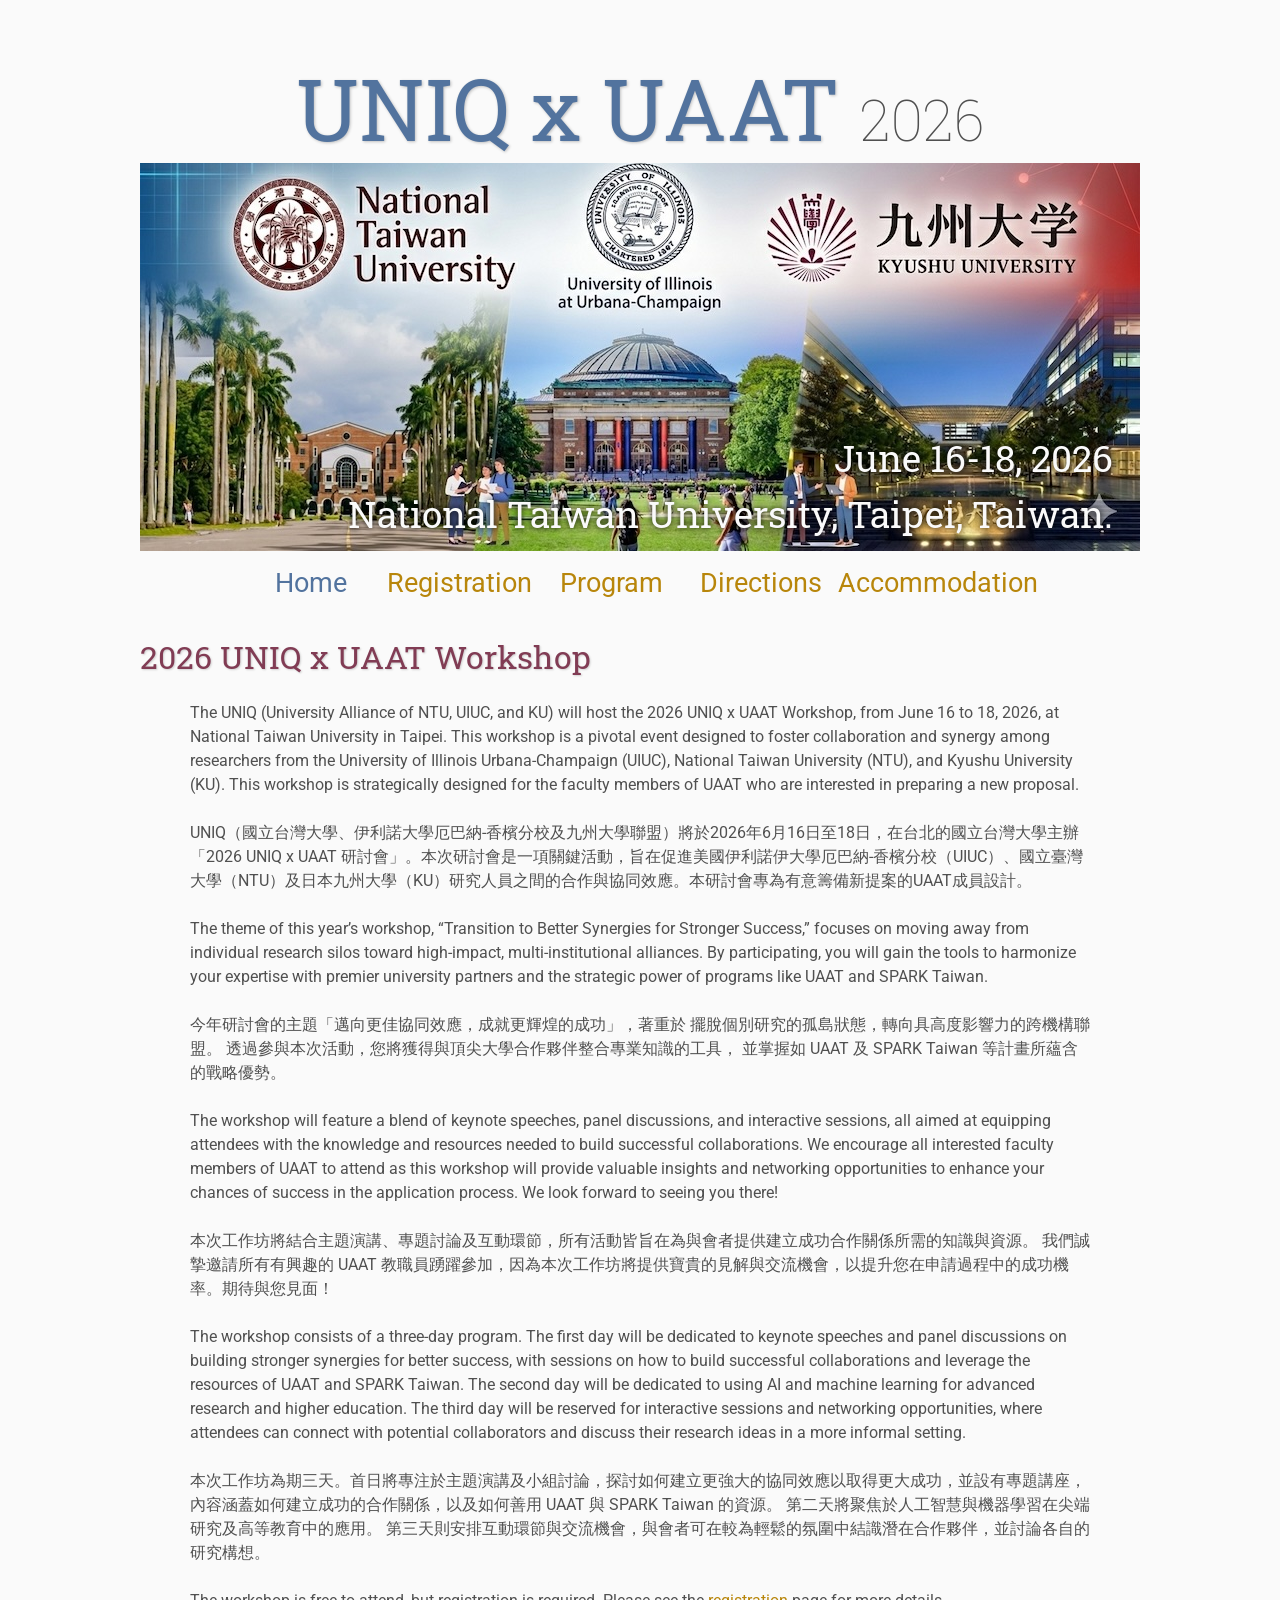
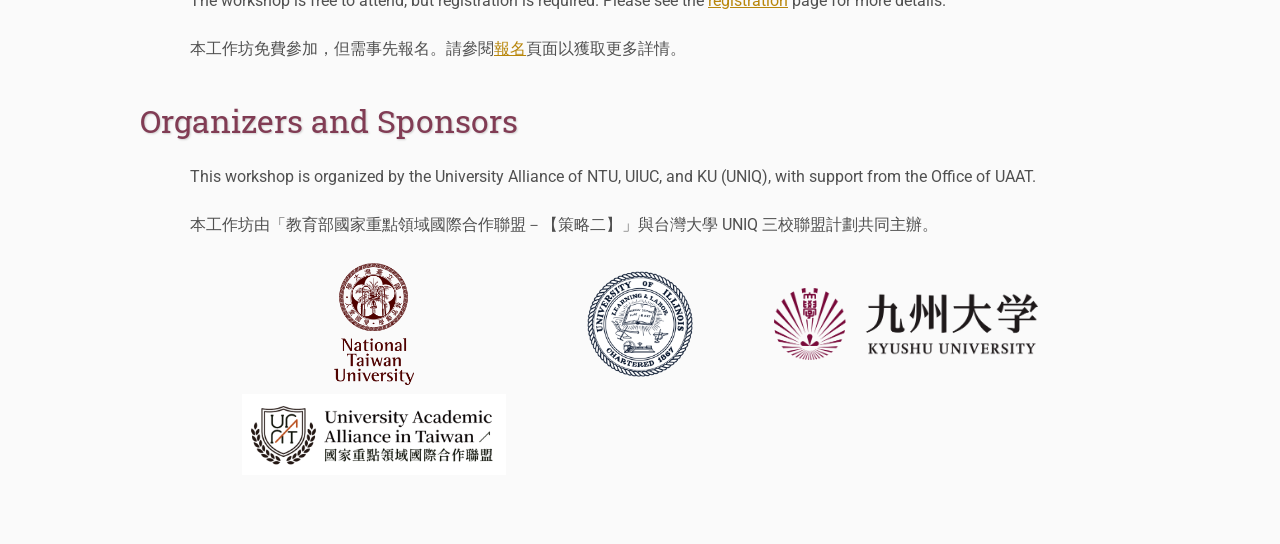
<file: index.html>
<!DOCTYPE html>
<html lang='en'>

<head>
    <base href=".">
    <link rel="shortcut icon" type="image/png" href="assets/favicon.png"/>
    <link rel="stylesheet" type="text/css" media="all" href="assets/main.css"/>
    <meta name="description" content="Conference">
    <meta name="resource-type" content="document">
    <meta name="distribution" content="global">
    <meta name="KeyWords" content="Conference">
    <title>2026 UNIQ x UAAT Workshop</title>
</head>

<body>

    <div class="banner">
        <img src="assets/banner.jpg" alt="Conference Banner">
        <div class="top-left">
            <span class="title2">UNIQ x UAAT</span> <span class="year">2026</span>
        </div>
        <div class="bottom-right">
            June 16-18, 2026 <br> National Taiwan University, Taipei, Taiwan.
        </div>
    </div>

    <table class="navigation">
        <tr>
            <td class="navigation">
                <a class="current" title="2026 UNIQ x UAAT Home Page" href=".">Home</a>
            </td>
            <td class="navigation">
                <a title="Register for the Workshop" href="registration">Registration</a>
            </td>
            <td class="navigation">
                <a title="Workshop Program" href="program">Program</a> 
            </td>
            <td class="navigation">
                <a title="Directions to the Workshop site" href="directions">Directions</a>
            </td>
            <td class="navigation">
                <a title="Conference Accommodation" href="accommodation">Accommodation</a>
            </td>
        </tr>
    </table>

    <h2>2026 UNIQ x UAAT Workshop</h2>
    <p>
        The UNIQ (University Alliance of NTU, UIUC, and KU) will host the 2026 UNIQ x UAAT Workshop, from 
        June 16 to 18, 2026, at National Taiwan University in Taipei. This workshop is a pivotal event designed to 
        foster collaboration and synergy among researchers from the University of Illinois Urbana-Champaign (UIUC), National Taiwan University (NTU), and Kyushu University (KU).
        This workshop is strategically designed for the faculty members of UAAT who are interested in preparing a new proposal. 
    <p>
        
    <p>
        UNIQ（國立台灣大學、伊利諾大學厄巴納-香檳分校及九州大學聯盟）將於2026年6月16日至18日，在台北的國立台灣大學主辦「2026 UNIQ x UAAT 研討會」。本次研討會是一項關鍵活動，旨在促進美國伊利諾伊大學厄巴納-香檳分校（UIUC）、國立臺灣大學（NTU）及日本九州大學（KU）研究人員之間的合作與協同效應。本研討會專為有意籌備新提案的UAAT成員設計。
    <p>

    <p>
        The theme of this year’s workshop, “Transition to Better Synergies for Stronger Success,” focuses on moving 
        away from individual research silos toward high-impact, multi-institutional alliances. 
        By participating, you will gain the tools to harmonize your expertise with premier university partners 
        and the strategic power of programs like UAAT and SPARK Taiwan.
    </p>

    <p>
        今年研討會的主題「邁向更佳協同效應，成就更輝煌的成功」，著重於
        擺脫個別研究的孤島狀態，轉向具高度影響力的跨機構聯盟。
        透過參與本次活動，您將獲得與頂尖大學合作夥伴整合專業知識的工具，
        並掌握如 UAAT 及 SPARK Taiwan 等計畫所蘊含的戰略優勢。
    </p>
    <p>
        The workshop will feature a blend of keynote speeches, panel discussions, and interactive sessions, all aimed 
        at equipping attendees with the knowledge and resources needed to build successful collaborations.
        We encourage all interested faculty members of UAAT to attend as this workshop will provide valuable insights and networking opportunities to 
        enhance your chances of success in the application process. We look forward to seeing you there!
    </p>

    <p>
        
        本次工作坊將結合主題演講、專題討論及互動環節，所有活動皆旨在為與會者提供建立成功合作關係所需的知識與資源。
        我們誠摯邀請所有有興趣的 UAAT 教職員踴躍參加，因為本次工作坊將提供寶貴的見解與交流機會，以提升您在申請過程中的成功機率。期待與您見面！
    </p>
    <p>
        The workshop consists of a three-day program. The first day will be dedicated to keynote speeches and panel 
        discussions on building stronger synergies for better success, with sessions on how to build successful collaborations and leverage the resources of UAAT and SPARK Taiwan. 
        The second day will be dedicated to using AI and machine learning for advanced research and higher education. 
        The third day will be reserved for interactive sessions and networking opportunities, where attendees can connect with potential collaborators and discuss their research ideas in a more informal setting.
    </p>

    <p>
       
        本次工作坊為期三天。首日將專注於主題演講及小組討論，探討如何建立更強大的協同效應以取得更大成功，並設有專題講座，內容涵蓋如何建立成功的合作關係，以及如何善用 UAAT 與 SPARK Taiwan 的資源。
        第二天將聚焦於人工智慧與機器學習在尖端研究及高等教育中的應用。
        第三天則安排互動環節與交流機會，與會者可在較為輕鬆的氛圍中結識潛在合作夥伴，並討論各自的研究構想。

    </p>
        
    <p>
        The workshop is free to attend, but registration is required. Please see the <a title="Register for the Workshop" href="registration">registration</a> page for more details.
    </p>

    <p>
        本工作坊免費參加，但需事先報名。請參閱<a title="報名參加工作坊" href="registration">報名</a>頁面以獲取更多詳情。
    </p>
    <h2>Organizers and Sponsors</h2>
    <p>
        This workshop is organized by the University Alliance of NTU, UIUC, and KU (UNIQ), with support from the Office of UAAT. 
    </p>
    <p>
        本工作坊由「教育部國家重點領域國際合作聯盟－【策略二】」與台灣大學  UNIQ 三校聯盟計劃共同主辦。
    </p>
    <table class="sponsors">
        <tr>
            <td class="sponsor">
                <a href="http://www.ntu.edu.tw/">
                    <img src="assets/ntu_logo.png" alt="National Taiwan University" style="width: 30%">
                </a>
            </td>
            <td class="sponsor">
                <a href="http://www.illinois.edu/">
                    <img src="assets/University_of_Illinois_seal.png" alt="University_of_Illinois" style="width: 40%">
                </a>
            </td>
            <td class="sponsor">
                <a href="http://www.kyushu-u.ac.jp/">
                    <img src="assets/Kyushu_University_logo.png" alt="Kyushu University">
                </a>
            </td>
        </tr>        
        <tr>
            <td class="sponsor">
                <a href="https://uaat.ntu.edu.tw/">
                    <img src="assets/UAAT_logo.png" alt="University Academic Alliance in Taiwan" style="width: 100%">
                </a>
            </td>
        </tr>
    </table>
</body>
</html>
</file>
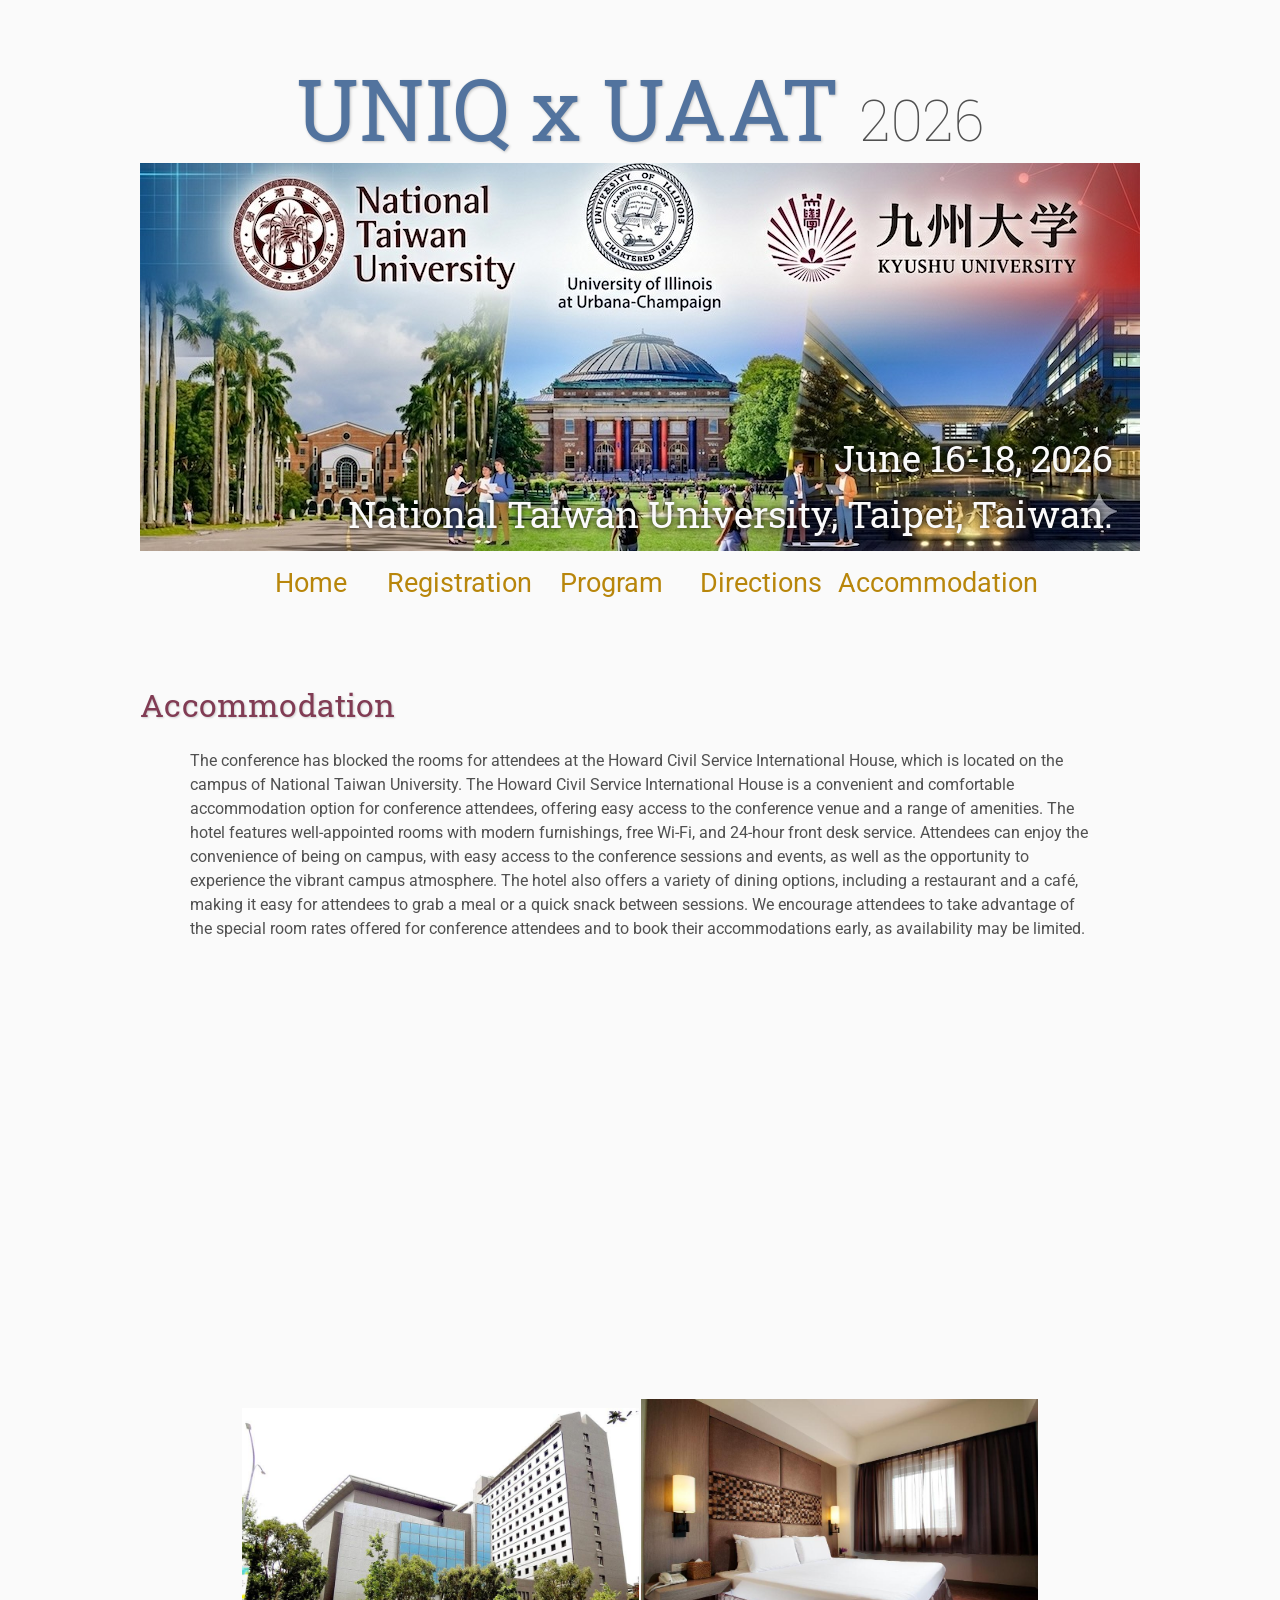
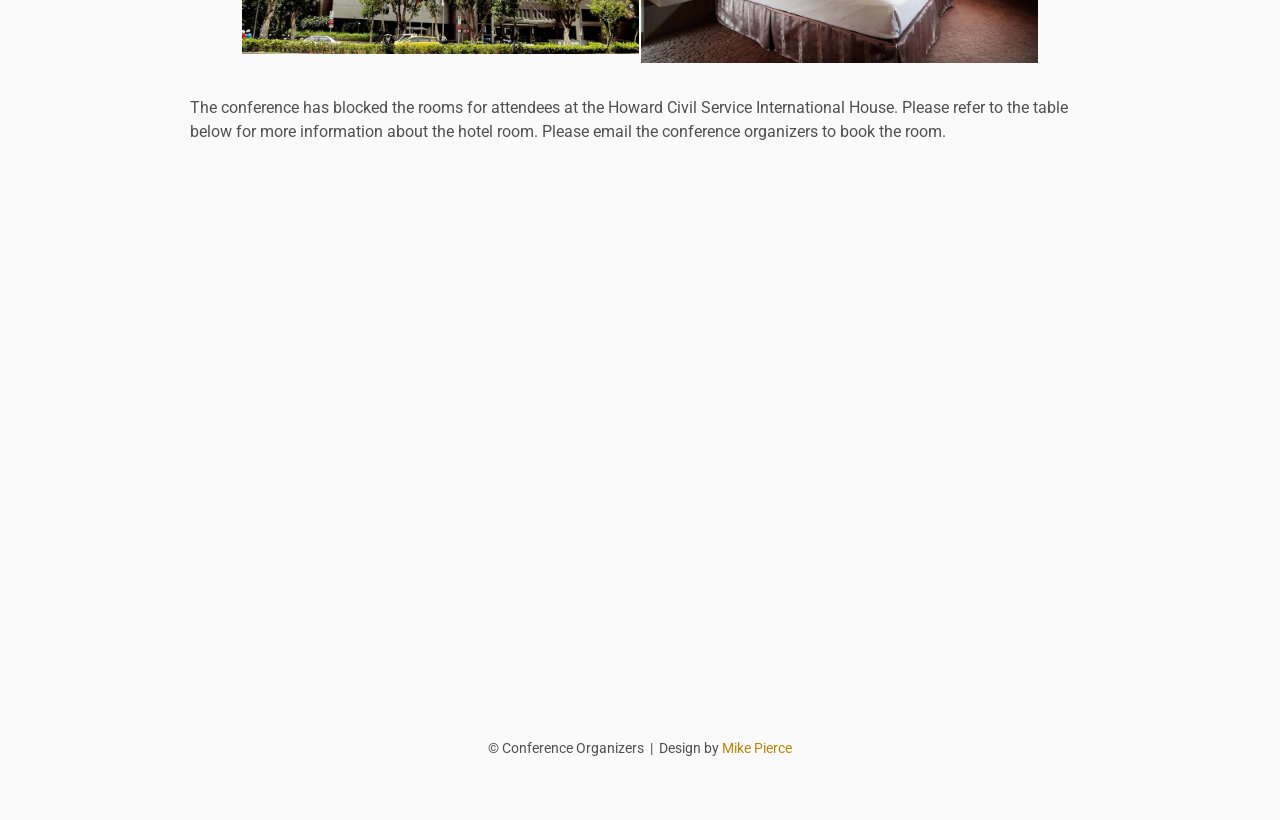
<file: accommodation/index.html>
<!DOCTYPE html>
<html lang='en'>

<head>
    <base href="..">
    <link rel="shortcut icon" type="image/png" href="assets/favicon.png"/>
    <link rel="stylesheet" type="text/css" media="all" href="assets/main.css"/>
    <meta name="description" content="Conference">
    <meta name="resource-type" content="document">
    <meta name="distribution" content="global">
    <meta name="KeyWords" content="Conference">
    <title>2026 UNIQ x UAAT Workshop - Accommodation</title>
</head>

<body>

   <div class="banner">
        <img src="assets/banner.jpg" alt="Conference Banner">
        <div class="top-left">
            <span class="title2">UNIQ x UAAT</span> <span class="year">2026</span>
        </div>
        <div class="bottom-right">
            June 16-18, 2026 <br> National Taiwan University, Taipei, Taiwan.
        </div>
    </div>


    <table class="navigation">
        <tr>
            <td class="navigation">
                <a title="Conference Home Page" href=".">Home</a>
            </td>
            <td class="navigation">
                <a title="Register for the Conference" href="registration">Registration</a>
            </td>
            <td class="navigation">
                <a title="Conference Program" href="program">Program</a> 
            </td>
            <td class="navigation">
                <a title="Directions to the Conference" href="directions">Directions</a>
            </td>
            <td class="navigation">
                <a title="Conference Accommodation" href="accommodation">Accommodation</a>
            </td>
        </tr>
    </table>

    <br>

    <p>


    <h2>Accommodation</h2>
    <p>
        The conference has blocked the rooms for attendees at the Howard Civil Service International House, which is located on the campus of National Taiwan University.
        The Howard Civil Service International House is a convenient and comfortable accommodation option for conference attendees, offering easy access to the conference venue and a range of amenities. 
        The hotel features well-appointed rooms with modern furnishings, free Wi-Fi, and 24-hour front desk service. 
        Attendees can enjoy the convenience of being on campus, with easy access to the conference sessions and events, as well as the opportunity to experience the vibrant campus atmosphere. 
        The hotel also offers a variety of dining options, including a restaurant and a café, making it easy for attendees to grab a meal or a quick snack between sessions. 
        We encourage attendees to take advantage of the special room rates offered for conference attendees and to book their accommodations early, as availability may be limited. 
    </p>

    <iframe class="directions" src="https://www.google.com/maps/embed?pb=!1m18!1m12!1m3!1d3615.305156520535!2d121.53421809999998!3d25.023716099999998!2m3!1f0!2f0!3f0!3m2!1i1024!2i768!4f13.1!3m3!1m2!1s0x3442a9887ff09895%3A0xcf121b78ea5b7bfd!2z56aP6I-v5ZyL6Zqb5paH5pWZ5pyD6aSo!5e0!3m2!1szh-TW!2stw!4v1778940908420!5m2!1szh-TW!2stw" width="600" height="450" style="border:0;" allowfullscreen="" loading="lazy" referrerpolicy="no-referrer-when-downgrade"></iframe>

    <table class="flyers">
        <tr>
            <td class="flyer">
                    <img src="assets/Howard_1.jpg" alt="Howard Civil Service International House" style="width:100%">
            </td>
            <td class="flyer">
                    <img src="assets/Howard_2.jpg" alt="Howard Civil Service International House" style="width:100%">
            </td>
        </tr>
    </table>

    <p>
    The conference has blocked the rooms for attendees at the Howard Civil Service International House. Please refer to the table below for more information about the hotel room. Please email the conference organizers to book the room. 
    </p>
    
    <iframe class="directions" src="https://docs.google.com/document/d/e/2PACX-1vTKggRds2ka4g0dKmS15y7DX38nv4GsvdpCcKJmmxhB4NbbA465M-Kvm49sZ1m7oE8Tn9Gc4-uc2URp/pub?embedded=true"></iframe>
    <footer>
        &copy; Conference Organizers
        &nbsp;|&nbsp; Design by <a href="https://github.com/mikepierce">Mike Pierce</a>
    </footer>

</body>
</html>
</file>
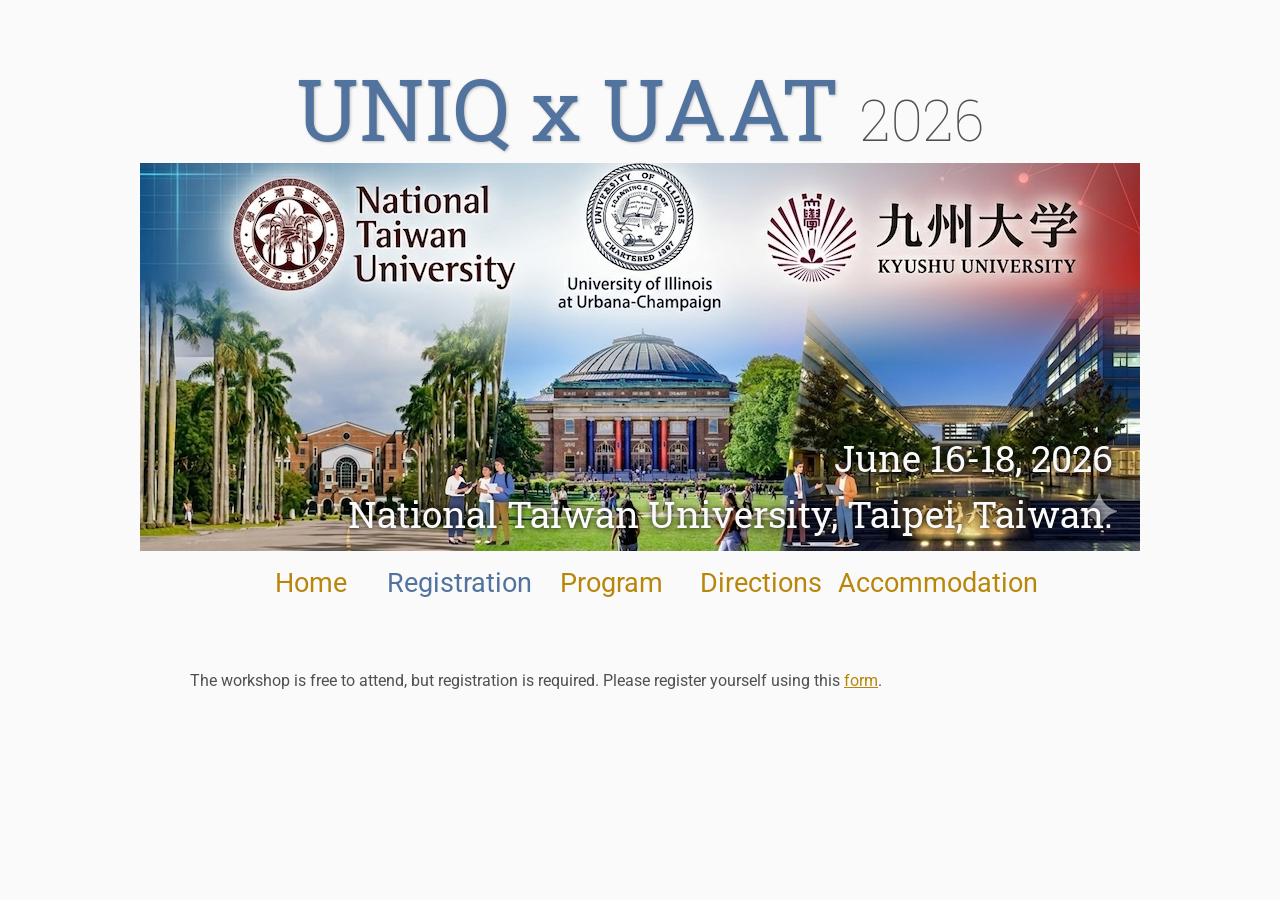
<file: registration/index.html>
<!DOCTYPE html>
<html lang='en'>

<head>
    <base href="..">
    <link rel="shortcut icon" type="image/png" href="assets/favicon.png"/>
    <link rel="stylesheet" type="text/css" media="all" href="assets/main.css"/>
    <meta name="resource-type" content="document">
    <meta name="distribution" content="global">
    <meta name="KeyWords" content="Conference">
    <title>2026 UNIQ x UAAT Workshop - Registration </title>
</head>

<body>

   <div class="banner">
        <img src="assets/banner.jpg" alt="Conference Banner">
        <div class="top-left">
            <span class="title2">UNIQ x UAAT</span> <span class="year">2026</span>
        </div>
        <div class="bottom-right">
            June 16-18, 2026 <br> National Taiwan University, Taipei, Taiwan.
        </div>
    </div>


    <table class="navigation">
        <tr>
            <td class="navigation">
                <a title="Conference Home Page" href=".">Home</a>
            </td>
            <td class="navigation">
                <a class="current" title="Register for the Conference" href="registration">Registration</a>
            </td>
            <td class="navigation">
                <a title="Conference Program" href="program">Program</a> 
            </td>
            <td class="navigation">
                <a title="Directions to the Conference" href="directions">Directions</a>
            </td>
            <td class="navigation">
                <a title="Conference Accommodation" href="accommodation">Accommodation</a>
            </td>
        </tr>
    </table>

    <br>

    <p>
        The workshop is free to attend, but registration is required. Please register yourself using this <a href="https://forms.gle/Ji7sqtVWVmCEnZq87" target="_blank">form</a>. 

    </p>

</body>
</html>
</file>
<file: assets/main.css>
/* main.css */

/* These are the colors and fonts used throughout the webpage.
 * I've listed them here so that a user may easily
 * do a search-and-replace for these to change the site theme.
 *   'Roboto',sans-serif; Font for the title text
 *   'Roboto-Slab',serif; Font for the body text 
 *   #fafafa; Background color of the site
 *   #505050; Foreground (text) color of the site
 *   #52739e; Navy, "Template" in the logo, current page in navigation, special titles in the Program
 *   #b2132e; Reddish, "Conference" in the logo, hover color for links
 *   #813c54; Heading color, titles in the Program
 *   #b8860b; Dark Goldenrod, color for links
 */

@import url('https://fonts.googleapis.com/css?family=Roboto%7CRoboto+Slab');

*{
    border:0;
    font:inherit;
    font-size:1em;
    margin:0;
    padding:0;
    vertical-align:baseline;
}

body{
    background-color: #fafafa;
    background-size: cover;
    background-attachment: fixed;
    color: #505050; 
    text-align:left;
    font-family:'Roboto',sans-serif;
    font-size:1em;
    line-height:1.5em;
    margin: 60px auto;
    width: 1000px;
}

a{color: #b8860b; text-decoration:none;}
a.current{color: #52739e;}
a.current:hover{color: #e82945;}
a:hover{color: #b2132e;}
a:active{color: #e82945;}
h1,h2,h3,h4{clear:left; color: #813c54; margin:1.5em 0em 1em 0em; font-family:'Roboto Slab',serif; text-shadow: 1px 1px 2px #d0d0d0;}
h1{font-size:2.67em;}
h2{font-size:2.00em;}
h3{font-size:1.67em;}
h4{font-size:1.33em;}
p{list-style:none; margin:24px auto 24px auto; padding:0px; width:900px; text-align:left;}
li a, p a {text-decoration:underline; text-decoration-color:#b8860b;}
ul{list-style:none; margin:24px auto 24px auto; padding:0px; width:800px; text-align:left;}
ul li{list-style:none; margin:0px auto 0px auto; padding:0px; text-align:left;}
i,em{font-style:italic;}
b,strong{font-weight:bold;}
sup{
    vertical-align: super;
    font-size: 0.8em;
    line-height: 0;
}
sub{
    vertical-align: sub;
    font-size: 0.8em;
    line-height: 0;
}
table{
    width: 1000px;
    margin: 12px auto 24px auto;
    float: center;
    /* UNCOMMENT THIS FOR DEBUGGING THE ALIGNMENT */
    /*border: 1px solid black;*/
}
th,td{
    text-align: left;
    /* UNCOMMENT THIS FOR DEBUGGING THE ALIGNMENT */
    /*border: 1px solid black;*/
}

/* Website Banner */
.banner {position: relative; font-family:'Roboto Slab',serif;}
.top-left {font-size:5.33em; color: #505050; background: #fafafa; text-align: center; width: 1000px; height: 67px; position: absolute; padding: 36px 0 0 0; top: 0px;}
.bottom-right {font-size:2.33em; color: #fafafa; line-height: 1.5em; width: auto; height: 100px; padding: 0px 27px 27px 0px; text-align: right; position: absolute; bottom: 0px; right: 0px; text-shadow: 0px 0px 6px #000000;}

/* Conference Title Logo */
.title1{color: #b2132e; text-shadow: 1px 1px 3px #c0c0c0;} 
.title2{color: #52739e; text-shadow: 1px 1px 3px #c0c0c0;}
.year{color: #505050; font-size:0.67em; font-weight: lighter;}

/* Navigation Links (Home, Registration, etc) */
table.navigation{width:800px;}
td.navigation{font-size:1.67em; white-space:nowrap; width:20%; text-align:center; vertical-align:middle; padding:0px 0px 0px 0px;}

/* Sponsor Images */
table.sponsors{width:800px;}
td.sponsor{white-space:nowrap; width:33%; text-align:center; vertical-align:middle; padding:0px 0px 0px 0px;}
td.sponsor img{width: 100%}

/* The Table on the Program Page */
td.room{padding: 4px 12px 4px 4px; width: 90%; vertical-align:bottom; font-size:1.67em; color: #52739e; height:32px;}
td.date{white-space:nowrap; width:130px; text-align:right; vertical-align:top; padding:4px 16px 0px 0px;}
td.title{padding: 4px 12px 4px 4px; width: 90%; vertical-align:top; font-size:1.5em; color: #813c54; height:32px; font-family:'Roboto Slab',serif; text-shadow: 1px 1px 2px #d0d0d0; }
td.title-special{padding: 4px 12px 4px 4px; width: 90%; vertical-align:top; font-size:1.67em; color: #52739e; height:32px; font-family:'Roboto Slab',serif; text-shadow: 1px 1px 2px #d0d0d0;}
td.speaker{padding: 4px 12px 4px 4px; font-style: italic; font-size:1em; max-height:999999px}
td.abstract{padding: 4px 12px 12px 4px; font-size:1em; max-height:999999px}
td.abstract img{display: block; margin: 4px auto 8px auto}
table.plenary{padding-top: 8px; background: #ffffff;}

/* Registration and Directions iframes and Images */
iframe.registration{display:block; margin:1em auto 2em auto; width:700px; height:1400px; border:none;}
iframe.directions{display:block; margin:1em auto 2em auto; width:800px; height:400px; border:none;}
img.center{display:block; width:67%; margin:1em auto 2em auto;}

/* Flyer Images */
table.flyers{width:800px;}
td.flyer{white-space:nowrap; width:50%; text-align:center; vertical-align:middle; padding:0px 0px 0px 0px;}
td.sponsor img{width: 100%}

footer{font-size:0.875em; margin-top:12em; text-align:center;}

/* My hacky way of making the site mobile-friendly */
@media only screen and (max-width: 1100px) {
    h2{font-size:3.00em;}
    p{font-size:1.5em; line-height:1.5em;}
    th,td,tr{font-size:1.5em; line-height:1.5em;}
    td.date{font-size:1em; padding-top:0.5em;}
    td.navigation{font-size:1.5em; padding:0px 20px 0px 20px;}
    table.footer{font-size:0.33em;}
}

nav {
    position: fixed;
    width: 40%;
    background-color: lightgrey;
    text-align: center;
    margin-bottom: 20px;
}

.section {
    height: 100%;
    padding-top: 20px;
}
</file>
